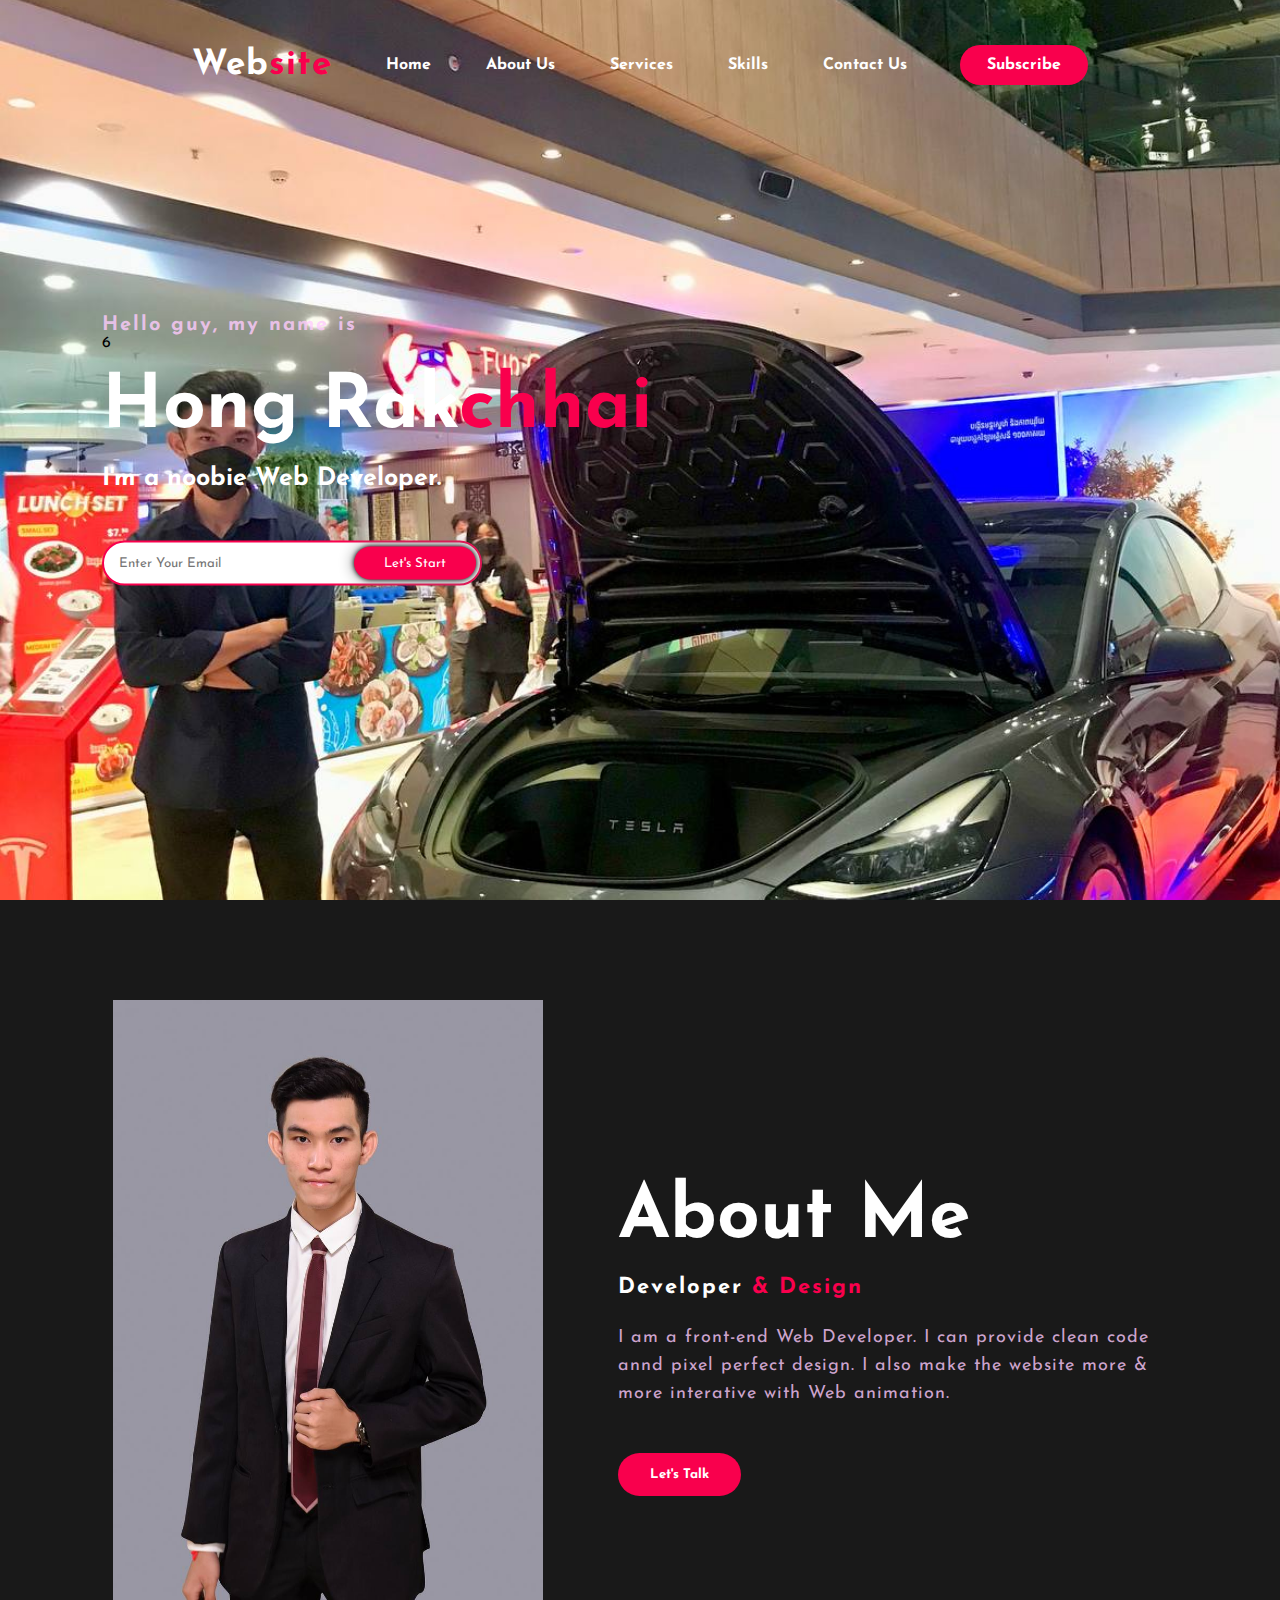
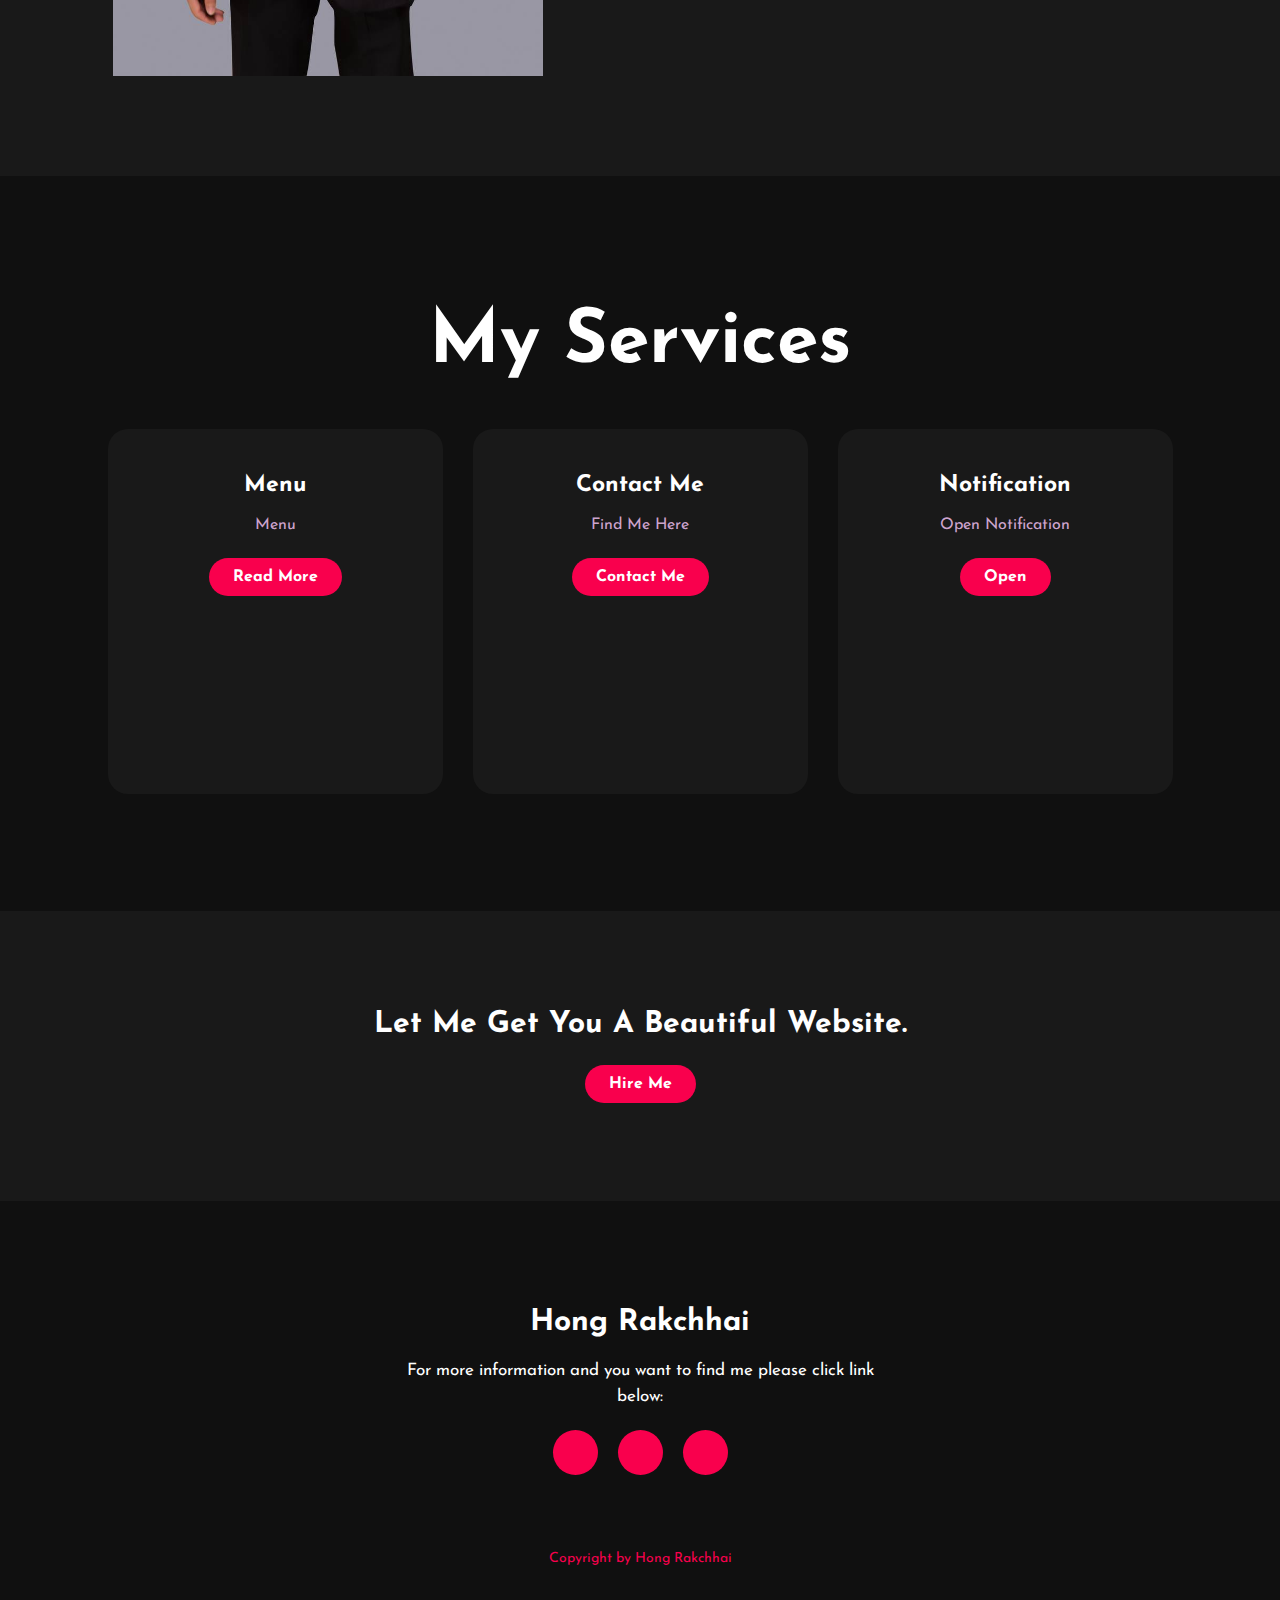
<file: index.html>
<!DOCTYPE html>
<html>

<head>
    <title>Www.Rakchhai.com</title>
    <link rel="stylesheet" type="text/css" href="style.css">
    <link rel="preconnect" href="https://fonts.gstatic.com">
    <link href="https://fonts.googleapis.com/css2?family=Josefin+Sans:ital,wght@0,100;0,200;0,300;0,400;0,500;0,600;0,700;1,100;1,200;1,300;1,400;1,500;1,600;1,700&display=swap" rel="stylesheet">
    <link rel="stylesheet" href="https://cdnjs.cloudflare.com/ajax/libs/font-awesome/6.1.1/css/all.min.css" integrity="sha512-KfkfwYDsLkIlwQp6LFnl8zNdLGxu9YAA1QvwINks4PhcElQSvqcyVLLD9aMhXd13uQjoXtEKNosOWaZqXgel0g==" crossorigin="anonymous" referrerpolicy="no-referrer" />
   


</head>
<body>
    

    <!---Hero Section start-->
    
    <div class="hero">
        <nav>
            <h2 class="logo">Web<span>site</span></h2>
            <ul>
                <li><a href="#">Home</a></li>
                <li><a href="about_us.html">About Us</a></li>
                <li><a href="#">Services</a></li>
                <li><a href="#">Skills</a></li>
                <li><a href="#">Contact Us</a></li>
            </ul>
            <a href="https://www.youtube.com/channel/UCN1n0Zho6kVw2-8kMzc9ViQ" class="btn">Subscribe</a>
        </nav>
        <div class="content">
            <h4>Hello guy, my name is</h4>6
            <h1>Hong Rak<span>chhai</span></h1>
            <h3>I'm a noobie Web Developer.</h3>
            <div class="newslatter">
                <form>
                    <input type="email" name="email" id="mail" placeholder="Enter Your Email">
                    <input type="submit" name="submit" value="Let's Start">
                </form>
            </div>

        </div>
    </div>

    <!---About section start-->
    <section class="about">
        <div class="main">
            <img src="img/Hero.jpg">
            <div class="about-text">
                <h2>About Me</h2>
                <h5>Developer <span>& Design</span> </h5>
                <p>I am a front-end Web Developer. I can provide clean code annd pixel perfect design. I also make the website more & more interative with Web animation.</p>
                <button type="button">Let's Talk</button>
            </div>
        </div>
    </section>

    <!--Service Section-->
    <div class="service">
        <div class="title">
            <h2>My Services</h2>
        </div>
        <div class="box">
            <div class="card">
                <i class="fas fa-bars"></i>
                <h5>Menu</h5>
                <div class="pra">
                    <p>Menu</p>
                    <p style="text-align: center;">
                        <a class="button"  href="https://www.youtube.com/watch?v=nHXLfMeNoLA">Read More</a>
                    </p>
                </div>
            </div>
            <div class="card">
                <i class="fas fa-user"></i>
                <h5>Contact Me</h5>
                <div class="pra">
                    <p>Find Me Here</p>
                    <p style="text-align: center;">
                        <a class="button" href="ContactUs.html">Contact Me</a>
                    </p>
                </div>
            </div>
            <div class="card">
                <i class="fas fa-bell"></i>
                <h5>Notification</h5>
                <div class="pra">
                    <p>Open Notification</p>
                    <p style="text-align: center;">
                        <a class="button"  href="#">Open</a>
                    </p>
                </div>
            </div>
        </div>
    </div>

    <!--contact section-->
    <div class="contact-me">
        <p>Let Me Get You A Beautiful Website.</p>
        <a class="button-two" href="https://www.youtube.com/channel/UCN1n0Zho6kVw2-8kMzc9ViQ">Hire Me</a>
    </div>

    <!--Footer Section-->
    <footer>
        <p>Hong Rakchhai</p>
        <p>For more information and you want to find me please click link below:</p>
        <div class="social">
            <a href="https://web.facebook.com/pozz.artkombang/"><i class="fa-brands fa-facebook"></i></a>
            <a href="https://www.instagram.com/hong_rakchhai/"><i class="fa-brands fa-instagram"></i></a>
            <a href="https://www.youtube.com/channel/UCN1n0Zho6kVw2-8kMzc9ViQ"><i class="fa-brands fa-youtube"></i></a>
        </div>
        <p class="end">Copyright by Hong Rakchhai</p>
    </footer>

</body>


</html>
</file>
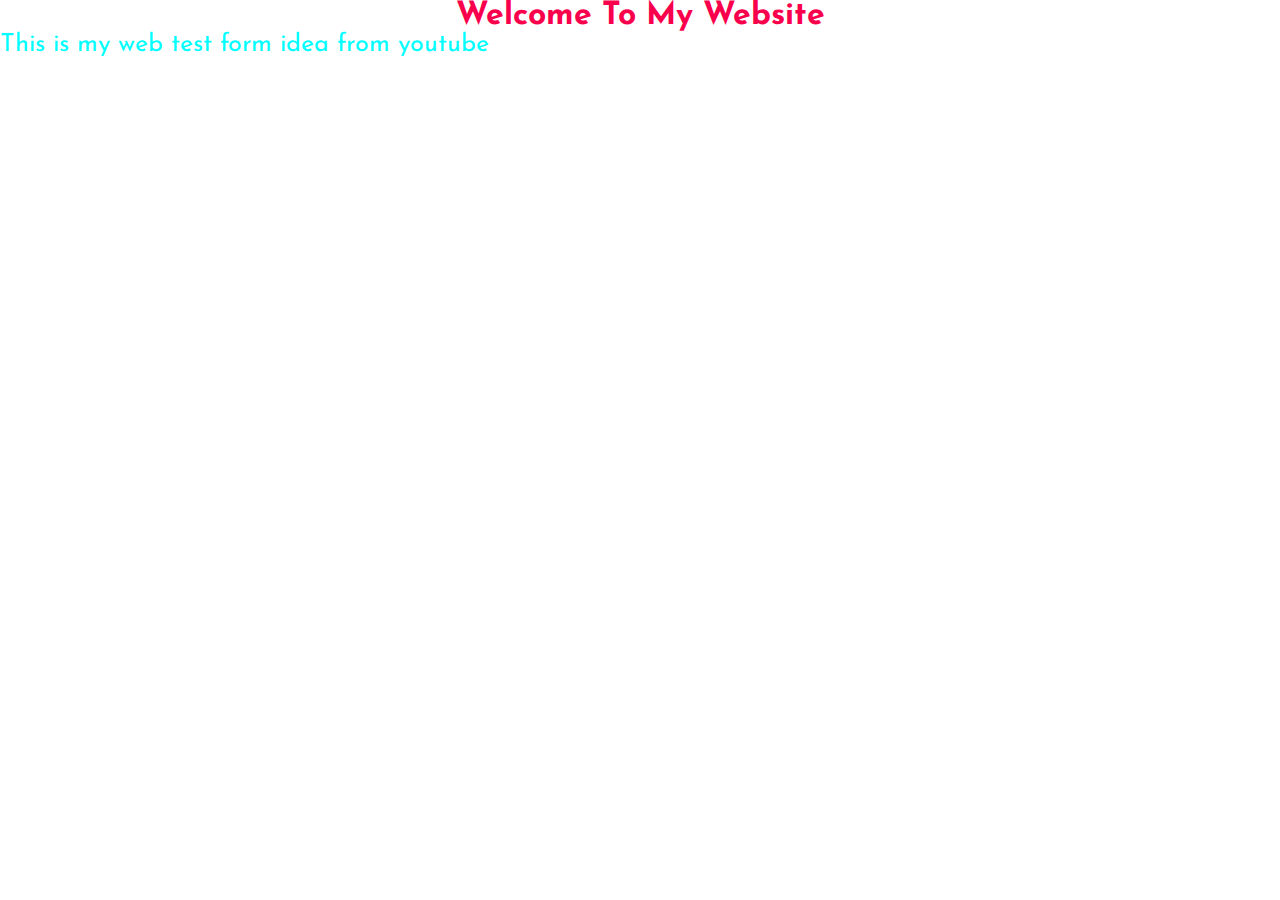
<file: about_us.html>
<!DOCTYPE html>
<html>
    <head>
        <title>About Us</title>
        <link rel="stylesheet" type="text/css" href="about_us.css">
        <link rel="preconnect" href="https://fonts.gstatic.com">
        <link href="https://fonts.googleapis.com/css2?family=Josefin+Sans:ital,wght@0,100;0,200;0,300;0,400;0,500;0,600;0,700;1,100;1,200;1,300;1,400;1,500;1,600;1,700&display=swap" rel="stylesheet">
        <link rel="stylesheet" href="https://cdnjs.cloudflare.com/ajax/libs/font-awesome/6.1.1/css/all.min.css" integrity="sha512-KfkfwYDsLkIlwQp6LFnl8zNdLGxu9YAA1QvwINks4PhcElQSvqcyVLLD9aMhXd13uQjoXtEKNosOWaZqXgel0g==" crossorigin="anonymous" referrerpolicy="no-referrer" />
       
    </head>
    <body>
        <h1>Welcome To My Website</h1>
        <p>This is my web test form idea from youtube</p>

    </body>

</html>
</file>
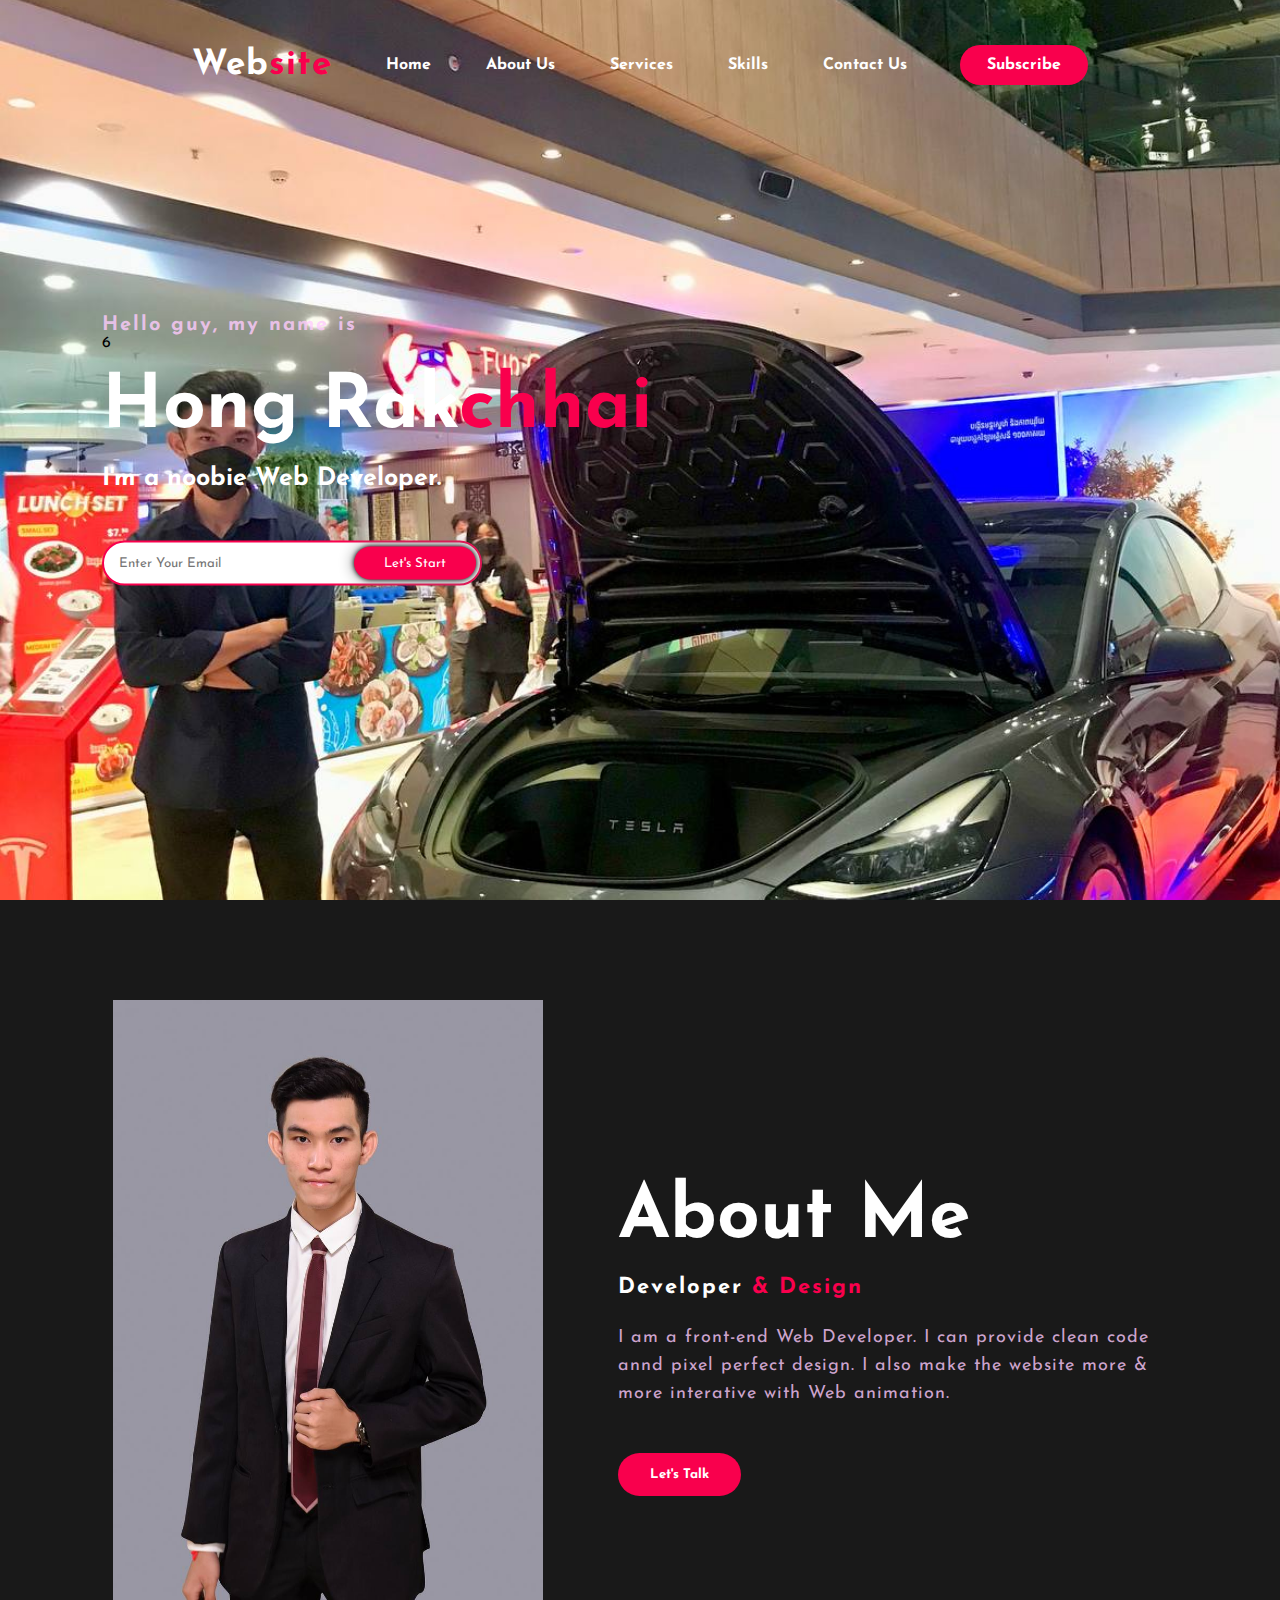
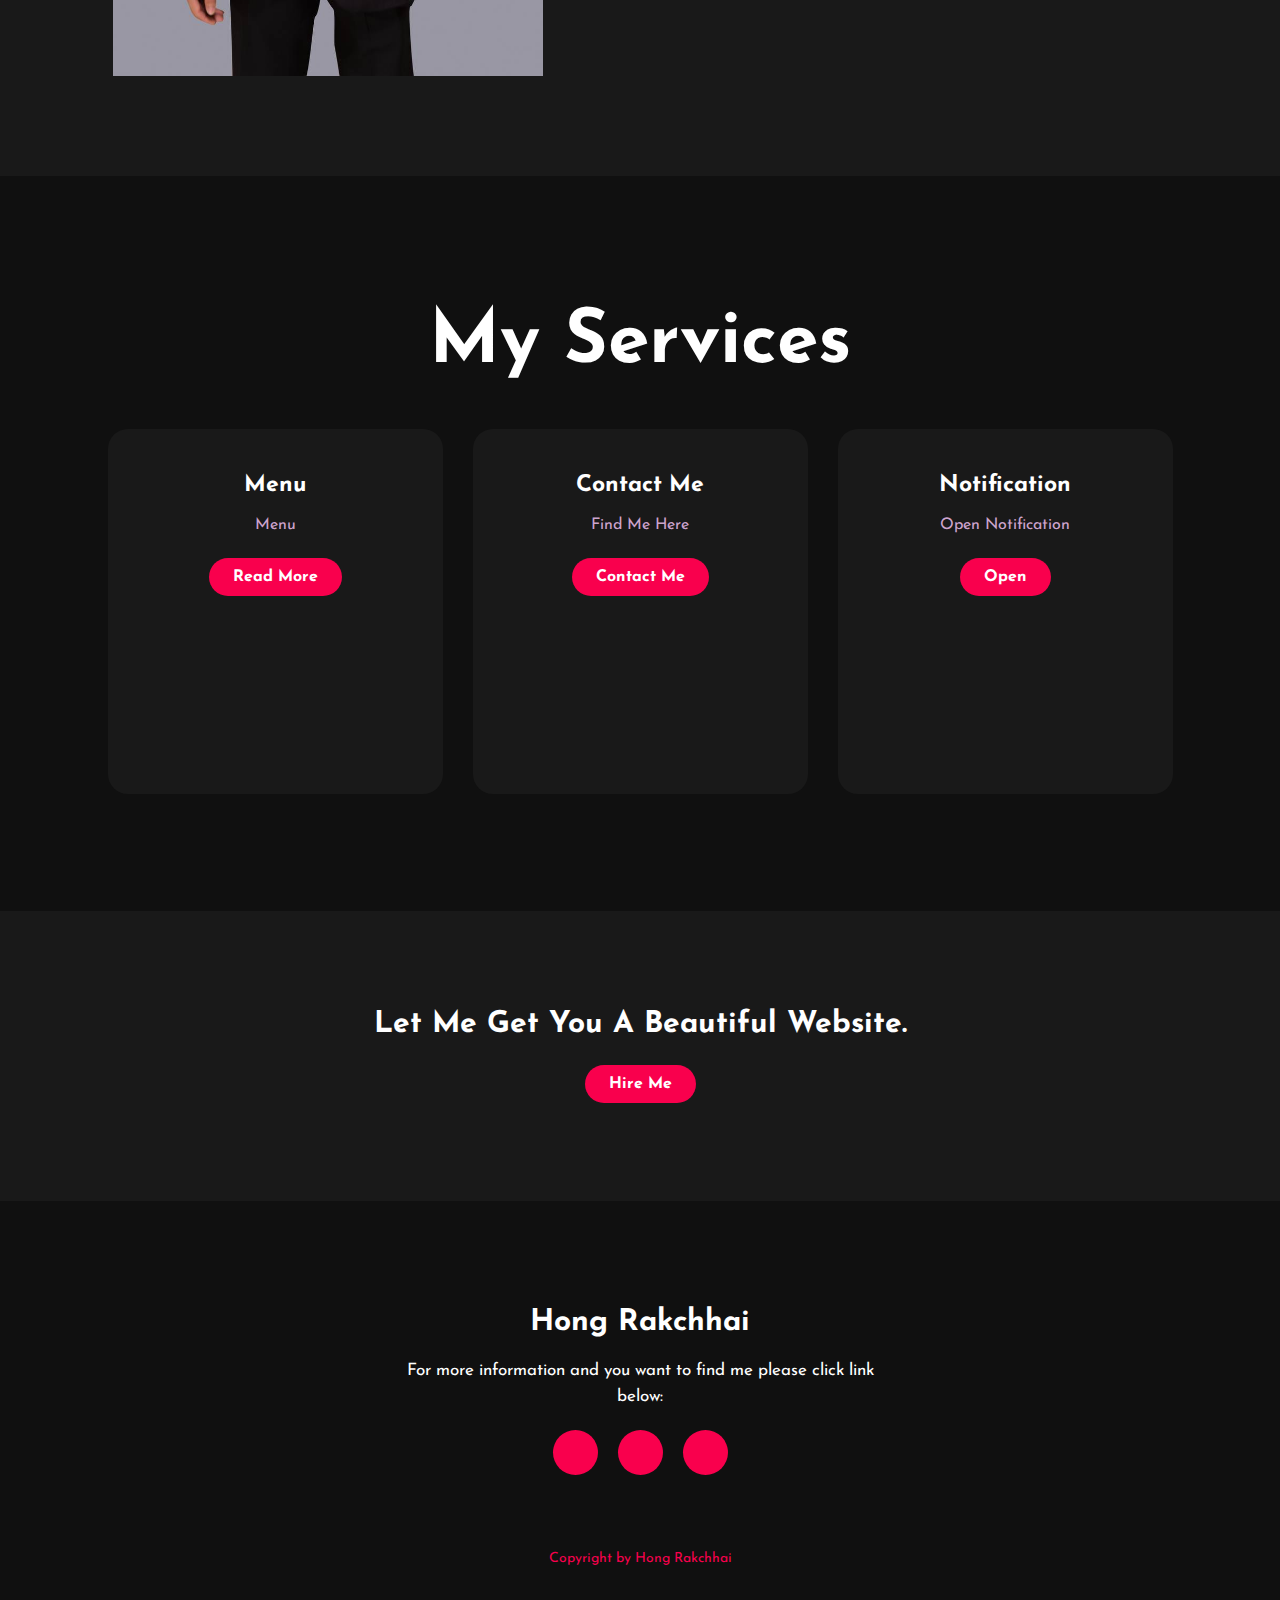
<file: home.html>
<!DOCTYPE html>
<html>

<head>
    <title>HOME WEBSITE</title>
    <link rel="stylesheet" type="text/css" href="style.css">
    <link rel="preconnect" href="https://fonts.gstatic.com">
    <link href="https://fonts.googleapis.com/css2?family=Josefin+Sans:ital,wght@0,100;0,200;0,300;0,400;0,500;0,600;0,700;1,100;1,200;1,300;1,400;1,500;1,600;1,700&display=swap" rel="stylesheet">
    <link rel="stylesheet" href="https://cdnjs.cloudflare.com/ajax/libs/font-awesome/6.1.1/css/all.min.css" integrity="sha512-KfkfwYDsLkIlwQp6LFnl8zNdLGxu9YAA1QvwINks4PhcElQSvqcyVLLD9aMhXd13uQjoXtEKNosOWaZqXgel0g==" crossorigin="anonymous" referrerpolicy="no-referrer" />
   


</head>
<body>
    

    <!---Hero Section start-->
    
    <div class="hero">
        <nav>
            <h2 class="logo">Web<span>site</span></h2>
            <ul>
                <li><a href="#">Home</a></li>
                <li><a href="about_us.html">About Us</a></li>
                <li><a href="#">Services</a></li>
                <li><a href="#">Skills</a></li>
                <li><a href="#">Contact Us</a></li>
            </ul>
            <a href="https://www.youtube.com/channel/UCN1n0Zho6kVw2-8kMzc9ViQ" class="btn">Subscribe</a>
        </nav>
        <div class="content">
            <h4>Hello guy, my name is</h4>6
            <h1>Hong Rak<span>chhai</span></h1>
            <h3>I'm a noobie Web Developer.</h3>
            <div class="newslatter">
                <form>
                    <input type="email" name="email" id="mail" placeholder="Enter Your Email">
                    <input type="submit" name="submit" value="Let's Start">
                </form>
            </div>

        </div>
    </div>

    <!---About section start-->
    <section class="about">
        <div class="main">
            <img src="img/Hero.jpg">
            <div class="about-text">
                <h2>About Me</h2>
                <h5>Developer <span>& Design</span> </h5>
                <p>I am a front-end Web Developer. I can provide clean code annd pixel perfect design. I also make the website more & more interative with Web animation.</p>
                <button type="button">Let's Talk</button>
            </div>
        </div>
    </section>

    <!--Service Section-->
    <div class="service">
        <div class="title">
            <h2>My Services</h2>
        </div>
        <div class="box">
            <div class="card">
                <i class="fas fa-bars"></i>
                <h5>Menu</h5>
                <div class="pra">
                    <p>Menu</p>
                    <p style="text-align: center;">
                        <a class="button"  href="https://www.youtube.com/watch?v=nHXLfMeNoLA">Read More</a>
                    </p>
                </div>
            </div>
            <div class="card">
                <i class="fas fa-user"></i>
                <h5>Contact Me</h5>
                <div class="pra">
                    <p>Find Me Here</p>
                    <p style="text-align: center;">
                        <a class="button" href="ContactUs.html">Contact Me</a>
                    </p>
                </div>
            </div>
            <div class="card">
                <i class="fas fa-bell"></i>
                <h5>Notification</h5>
                <div class="pra">
                    <p>Open Notification</p>
                    <p style="text-align: center;">
                        <a class="button"  href="#">Open</a>
                    </p>
                </div>
            </div>
        </div>
    </div>

    <!--contact section-->
    <div class="contact-me">
        <p>Let Me Get You A Beautiful Website.</p>
        <a class="button-two" href="https://www.youtube.com/channel/UCN1n0Zho6kVw2-8kMzc9ViQ">Hire Me</a>
    </div>

    <!--Footer Section-->
    <footer>
        <p>Hong Rakchhai</p>
        <p>For more information and you want to find me please click link below:</p>
        <div class="social">
            <a href="https://web.facebook.com/pozz.artkombang/"><i class="fa-brands fa-facebook"></i></a>
            <a href="https://www.instagram.com/hong_rakchhai/"><i class="fa-brands fa-instagram"></i></a>
            <a href="https://www.youtube.com/channel/UCN1n0Zho6kVw2-8kMzc9ViQ"><i class="fa-brands fa-youtube"></i></a>
        </div>
        <p class="end">Copyright by Hong Rakchhai</p>
    </footer>

</body>


</html>
</file>
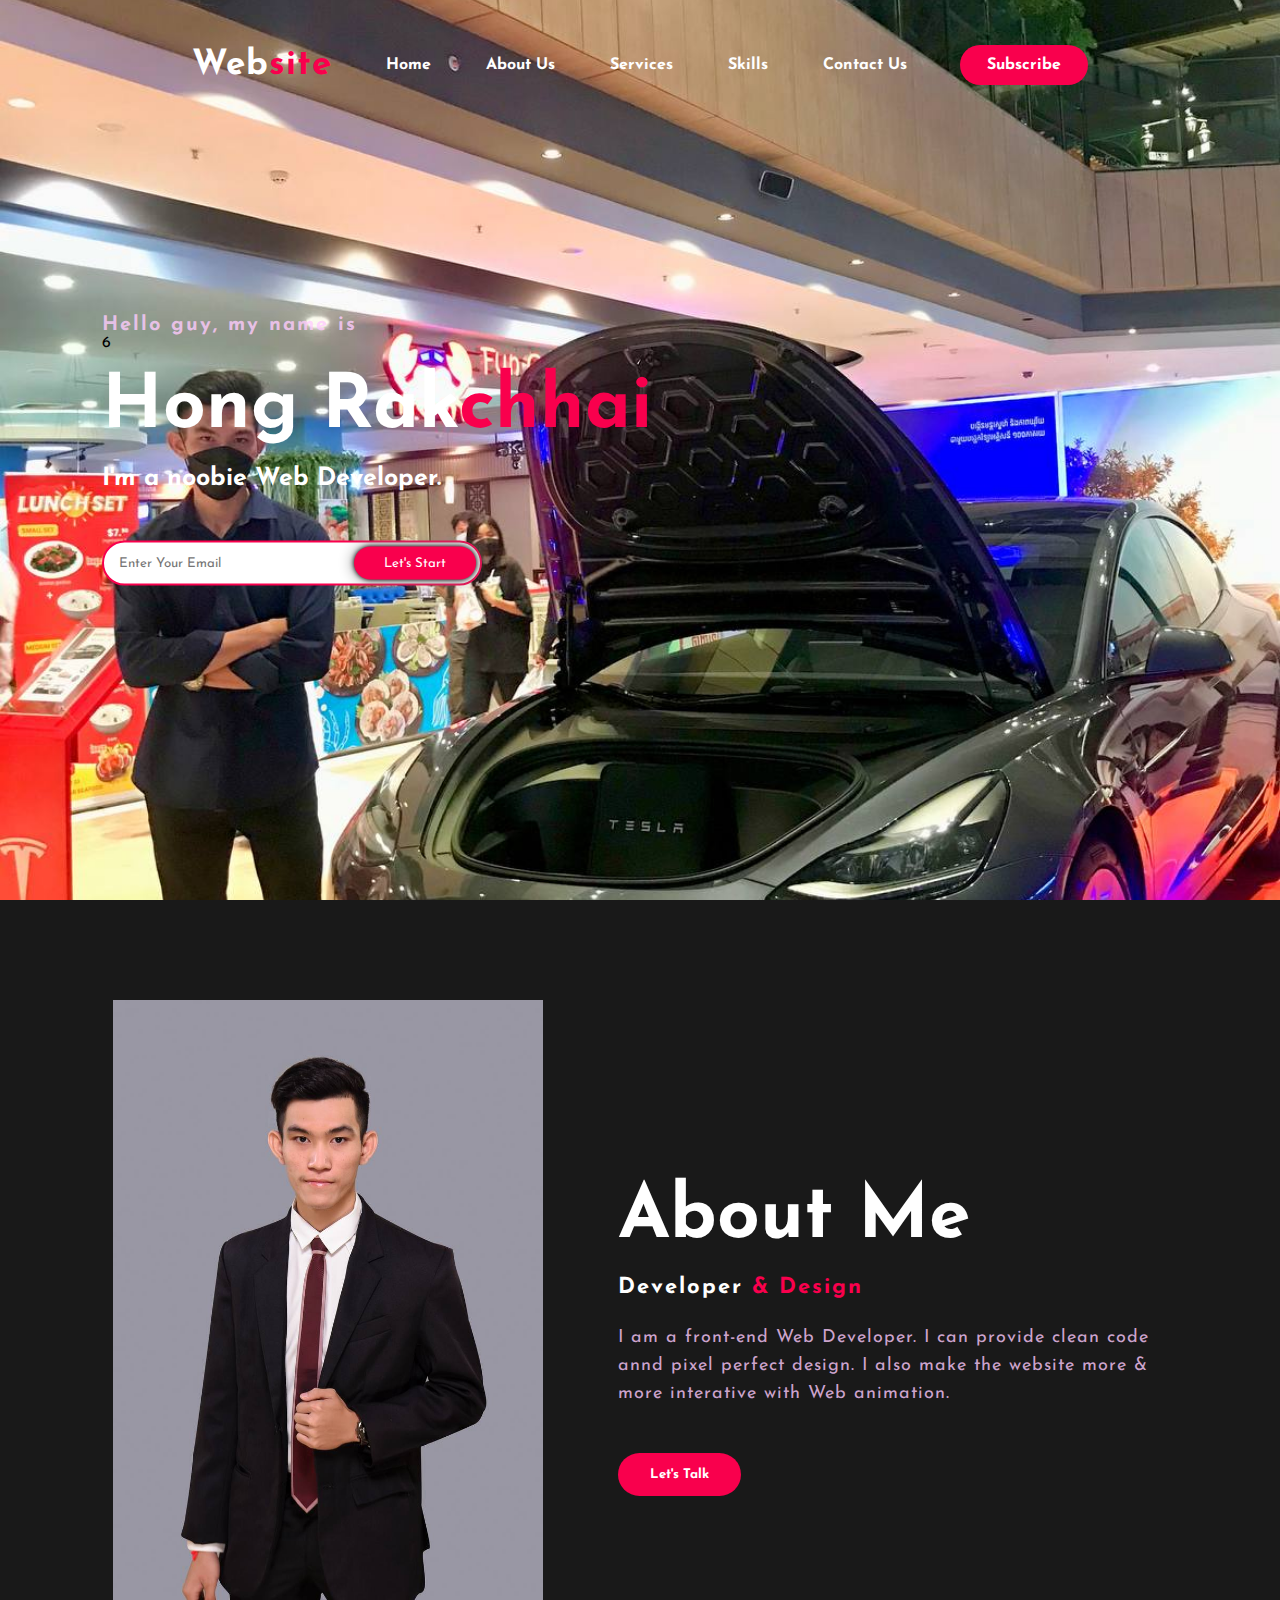
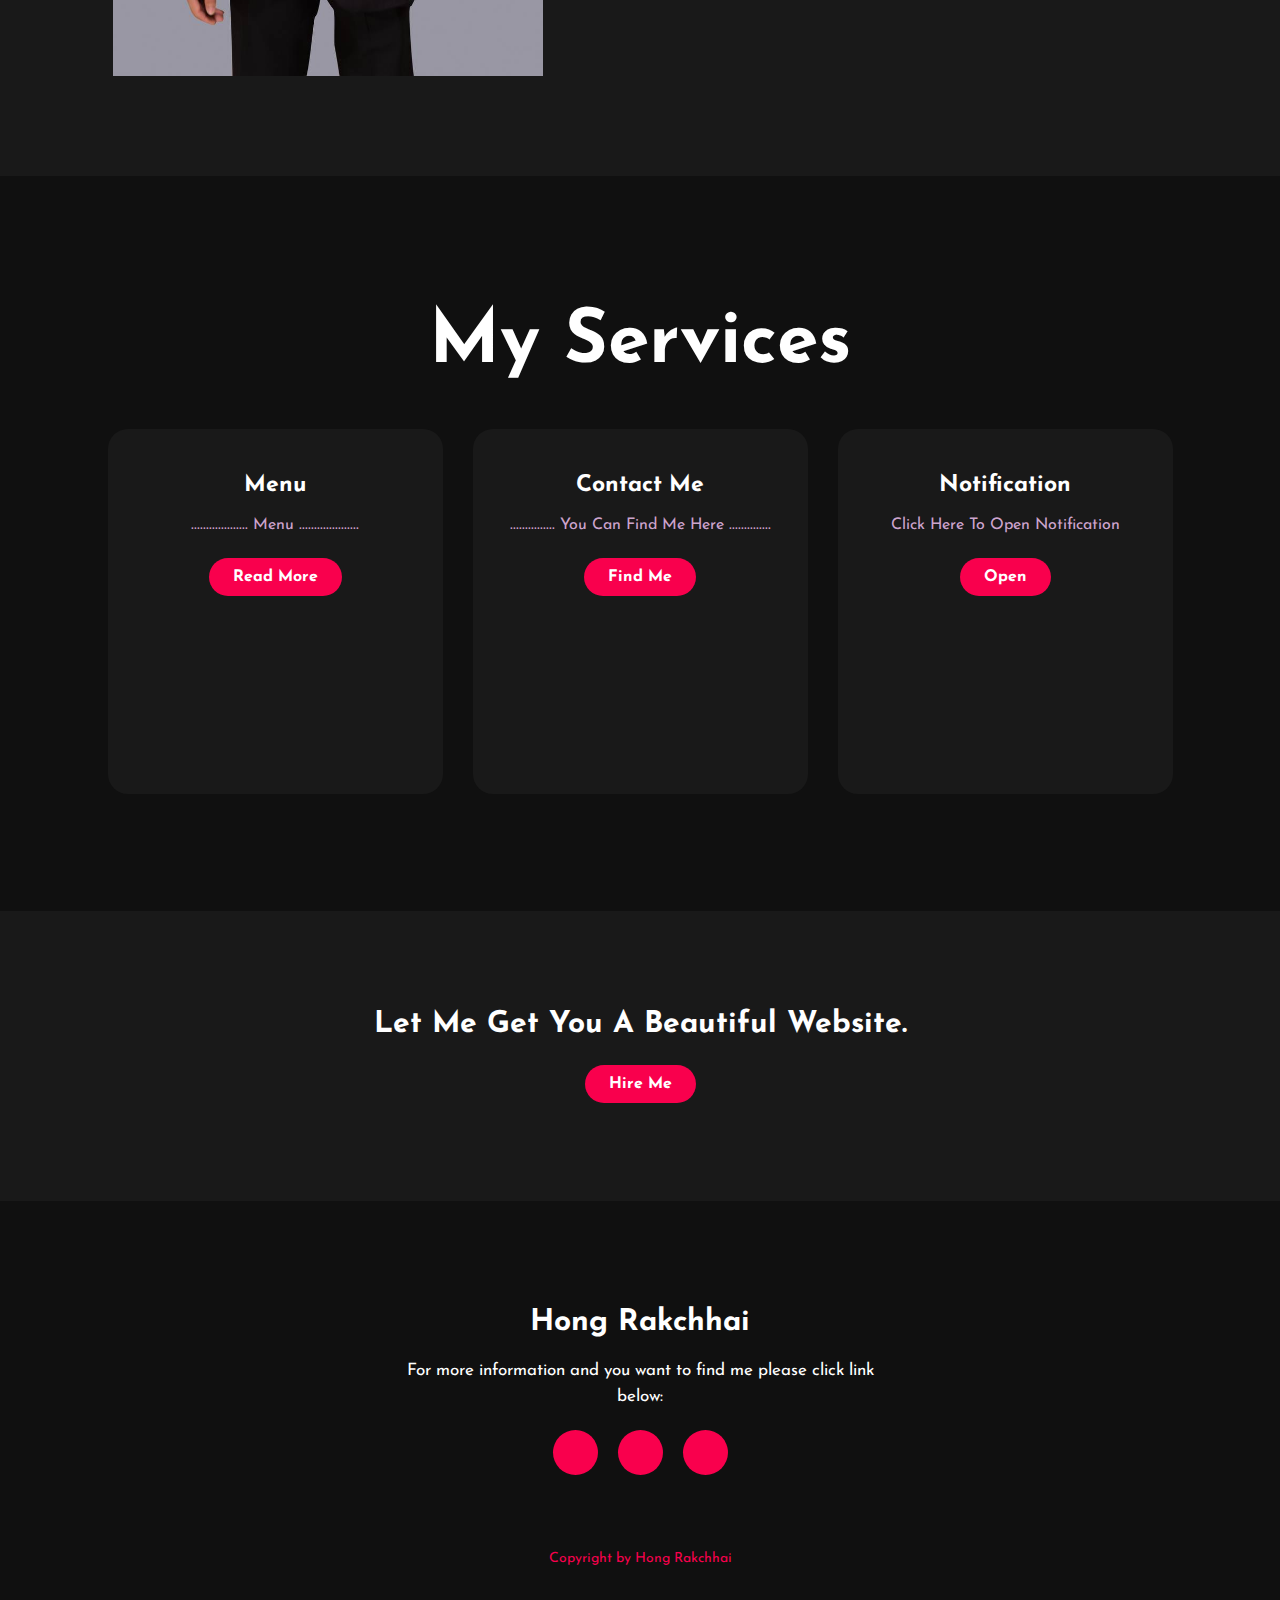
<file: homepage.html>
<!DOCTYPE html>
<html>

<head>
    <title>HOME WEBSITE</title>
    <link rel="stylesheet" type="text/css" href="style.css">
    <link rel="preconnect" href="https://fonts.gstatic.com">
    <link href="https://fonts.googleapis.com/css2?family=Josefin+Sans:ital,wght@0,100;0,200;0,300;0,400;0,500;0,600;0,700;1,100;1,200;1,300;1,400;1,500;1,600;1,700&display=swap" rel="stylesheet">
    <link rel="stylesheet" href="https://cdnjs.cloudflare.com/ajax/libs/font-awesome/6.1.1/css/all.min.css" integrity="sha512-KfkfwYDsLkIlwQp6LFnl8zNdLGxu9YAA1QvwINks4PhcElQSvqcyVLLD9aMhXd13uQjoXtEKNosOWaZqXgel0g==" crossorigin="anonymous" referrerpolicy="no-referrer" />
   


</head>
<body>
    

    <!---Hero Section start-->
    
    <div class="hero">
        <nav>
            <h2 class="logo">Web<span>site</span></h2>
            <ul>
                <li><a href="#">Home</a></li>
                <li><a href="about_us.html">About Us</a></li>
                <li><a href="#">Services</a></li>
                <li><a href="#">Skills</a></li>
                <li><a href="#">Contact Us</a></li>
            </ul>
            <a href="https://www.youtube.com/channel/UCN1n0Zho6kVw2-8kMzc9ViQ" class="btn">Subscribe</a>
        </nav>
        <div class="content">
            <h4>Hello guy, my name is</h4>6
            <h1>Hong Rak<span>chhai</span></h1>
            <h3>I'm a noobie Web Developer.</h3>
            <div class="newslatter">
                <form>
                    <input type="email" name="email" id="mail" placeholder="Enter Your Email">
                    <input type="submit" name="submit" value="Let's Start">
                </form>
            </div>

        </div>
    </div>

    <!---About section start-->
    <section class="about">
        <div class="main">
            <img src="img/Hero.jpg">
            <div class="about-text">
                <h2>About Me</h2>
                <h5>Developer <span>& Design</span> </h5>
                <p>I am a front-end Web Developer. I can provide clean code annd pixel perfect design. I also make the website more & more interative with Web animation.</p>
                <button type="button">Let's Talk</button>
            </div>
        </div>
    </section>

    <!--Service Section-->
    <div class="service">
        <div class="title">
            <h2>My Services</h2>
        </div>
        <div class="box">
            <div class="card">
                <i class="fas fa-bars"></i>
                <h5>Menu</h5>
                <div class="pra">
                    <p>................... Menu ....................</p>
                    <p style="text-align: center;">
                        <a class="button"  href="https://www.youtube.com/watch?v=nHXLfMeNoLA">Read More</a>
                    </p>
                </div>
            </div>
            <div class="card">
                <i class="fas fa-user"></i>
                <h5>Contact Me</h5>
                <div class="pra">
                    <p>............... You Can Find Me Here ..............</p>
                    <p style="text-align: center;">
                        <a class="button" href="https://www.youtube.com/channel/UCN1n0Zho6kVw2-8kMzc9ViQ">Find Me</a>
                    </p>
                </div>
            </div>
            <div class="card">
                <i class="fas fa-bell"></i>
                <h5>Notification</h5>
                <div class="pra">
                    <p>Click Here To Open Notification</p>
                    <p style="text-align: center;">
                        <a class="button"  href="#">Open</a>
                    </p>
                </div>
            </div>
        </div>
    </div>

    <!--contact section-->
    <div class="contact-me">
        <p>Let Me Get You A Beautiful Website.</p>
        <a class="button-two" href="https://www.youtube.com/channel/UCN1n0Zho6kVw2-8kMzc9ViQ">Hire Me</a>
    </div>

    <!--Footer Section-->
    <footer>
        <p>Hong Rakchhai</p>
        <p>For more information and you want to find me please click link below:</p>
        <div class="social">
            <a href="https://web.facebook.com/pozz.artkombang/"><i class="fa-brands fa-facebook"></i></a>
            <a href="https://www.instagram.com/hong_rakchhai/"><i class="fa-brands fa-instagram"></i></a>
            <a href="https://www.youtube.com/channel/UCN1n0Zho6kVw2-8kMzc9ViQ"><i class="fa-brands fa-youtube"></i></a>
        </div>
        <p class="end">Copyright by Hong Rakchhai</p>
    </footer>

</body>


</html>
</file>
<file: style.css>
*{
    padding: 0;
    margin: 0;
    font-family: 'Josefin Sans', sanns-serif;
    box-sizing: border-box; 

}
body{
    background-color: black;
}
.hero{
    height: 100vh;
    width: 100%;
    background-image: url(img/photo_2022-07-13_20-41-27.jpg);
    background-size: cover;
    background-position: center;
}
nav{
    display: flex;
    align-items: center;
    justify-content: space-between;
    padding-top: 45px;
    padding-left: 15%;
    padding-right: 15%;

}
.logo{
    color: white;
    font-size: 35px;
    letter-spacing: 1px;
    cursor: pointer;
}
span{
    color: #f9004d;
}
nav ul li{
    list-style-type: none;
    display: inline-block;
    padding: 10px 25px;
}
nav ul li a{
    color: white;
    text-decoration: none;
    font-weight: bold;
    text-transform: capitalize;
}
nav ul li a:hover{
    color: #f9004d;
    transition: .4s;
}
.btn{
    background-color: #f9004d;
    color: white;
    text-decoration: none;
    border: 2px solid transparent;
    font-weight: bold;
    padding: 10px 25px;
    border-radius: 30px;
    transition: transform .4s;

}
.btn:hover{
    transform: scale(1.2);

}
.content{
    position: absolute;
    top: 50%;
    left: 8%;
    transform: translateY(-50%);
}
h1{
    color: white;
    margin: 20px 0px 20px;
    font-size: 75px;
}

h3{
    color: white;
    font-size: 25px;
    margin-bottom: 50px;
}
h4{
    color: #fcfc;
    letter-spacing: 2px;
    font-size: 20px;
}

.newslatter form{
    width: 380px;
    max-width: 100%;
    position: relative;
}
.newslatter form input:first-child{
    display: inline-block;
    width: 100%;
    padding: 14px 130px 14px 15px;
    border: 2px solid #f9004d;
    outline: none;
    border-radius: 30px;
}
.newslatter form input:last-child{
    position: absolute;
    display: inline-block;
    outline: none;
    border: none;
    padding: 10px 30px;
    border-radius: 30px;
    background-color: #f9004d;
    color: white;
    box-shadow: 0px 0px 5px #000, 0px 0px 15px #858585;
    top: 6px;
    right: 6px;
}
span{
    color: #f9004d;
}
.about{
    width: 100%;
    padding: 100px 0px;
    background-color: #191919;

}
.about img{
    height: auto;
    width: 430px;
}

.about-text{
    width: 550px;
}

.main{
    width: 1130px;
    max-width: 95%;
    margin: 0 auto;
    display: flex;
    align-items: center;
    justify-content: space-around;
}

.about-text h2{
    color: white;
    font-size: 75px;
    text-transform: capitalize;
    margin-bottom: 20px;
}

.about-text h5{
    color: white;
    letter-spacing: 2px;
    font-size: 22px;
    margin-bottom: 25px;
    text-transform: capitalize;
}

.about-text p{
    color: #fcfc;
    letter-spacing: 1px;
    line-height: 28px;
    font-size: 18px;
    margin-bottom: 45px;
}

button{
    background-color: #f9004d;
    color: white;
    text-decoration: none;
    border: 2px solid transparent;
    font-weight: bold;
    padding: 13px 30px;
    border-radius: 30px;
    transition: .4s;
}
button:hover{
    background-color: transparent;
    border: 2px solid #f9004d;
    cursor: pointer;
}

.service{
    background: #101010;
    width: 100%;
    padding: 100px 0px;
}
.title h2{
    color: white;
    font-size: 75px;
    width: 1130px;
    margin: 30px auto;
    text-align: center;
}

.box{
    display: flex;
    justify-content: center;
    align-items: center;
    min-height: 400px; 
}

.card{
    height: 365px;
    width: 335px;
    padding: 20px 35px;
    background: #191919;
    border-radius: 20px;
    margin: 15px;
    position: relative;
    overflow: hidden;
    text-align: center;
}

.card i{
    font-size: 50px;
    display: block;
    text-align: center;
    margin: 25px 0px;
    color: #f9004d;
}

h5{
    color: white;
    font-size: 23px;
    margin-bottom: 15px;
}

.pra p{
    color: #fcfc;
    font-size: 16px;
    line-height: 27px;
    margin-bottom: 25px;

}

.card .button{
    background-color: #f9004d;
    color: white;
    text-decoration: none;
    border: 2px solid transparent;
    font-weight: bold;
    padding: 9px 22px;
    border-radius: 30px;
    transition: .4s;

}
.card .button:hover{
    background-color: transparent;
    border: 2px solid #f9004d;
    cursor: pointer;
}

.contact-me{
    width: 100%;
    height: 290px;
    background: #191919;
    display: flex;
    align-items: center;
    flex-direction: column;
    justify-content: center;
}

.contact-me p{
    color: white;
    font-size: 30px;
    font-weight: bold;
    margin-bottom: 25px;
}

.contact-me .button-two{
    background-color: #f9004d;
    color: white;
    text-decoration: none;
    border: 2px solid transparent;
    font-weight: bold;
    padding: 9px 22px;
    border-radius: 30px;
    transition: .4s;

}
.contact-me .button-two:hover{
    background-color: transparent;
    border: 2px solid #f9004d;
    cursor: pointer;
}

footer{
    position: relative;
    width: 100%;
    height: 400px;
    background: #101010;
    display: flex;
    flex-direction: column;
    align-items: center;
    justify-content: center;
}

footer p:nth-child(1){
    font-size: 30px;
    color: white;
    margin-bottom: 20px;
    font-weight: bold;
}

footer p:nth-child(2){
    color: white;
    font-size: 17px;
    width: 500px;
    text-align: center;
    line-height: 26px;
}

.social{
    display: flex;
}

.social a{
    width: 45px;
    height: 45px;
    align-items: center;
    display: flex;
    justify-content: center;
    background: #f9004d;  
    border-radius: 50%;
    margin: 20px 10px;
    color: white;
    text-decoration: none;
    font-size: 20px;

}

.social a:hover{
    transform: scale(1.3);
    transition: .3s;
}

.end{
    position: absolute;
    color: #f9004d;
    bottom: 35px;
    font-size: 14px;
    
}
</file>
<file: about_us.css>
*{
    padding: 0;
    margin: 0;
    font-family: 'Josefin Sans', sanns-serif;
    box-sizing: border-box; 

}

h1{
    color: #f9004d;
    position: relative;
    text-align: center;

}
p{
    font-size: 25px;
    color: aqua;
    align-items: center;
}
</file>
